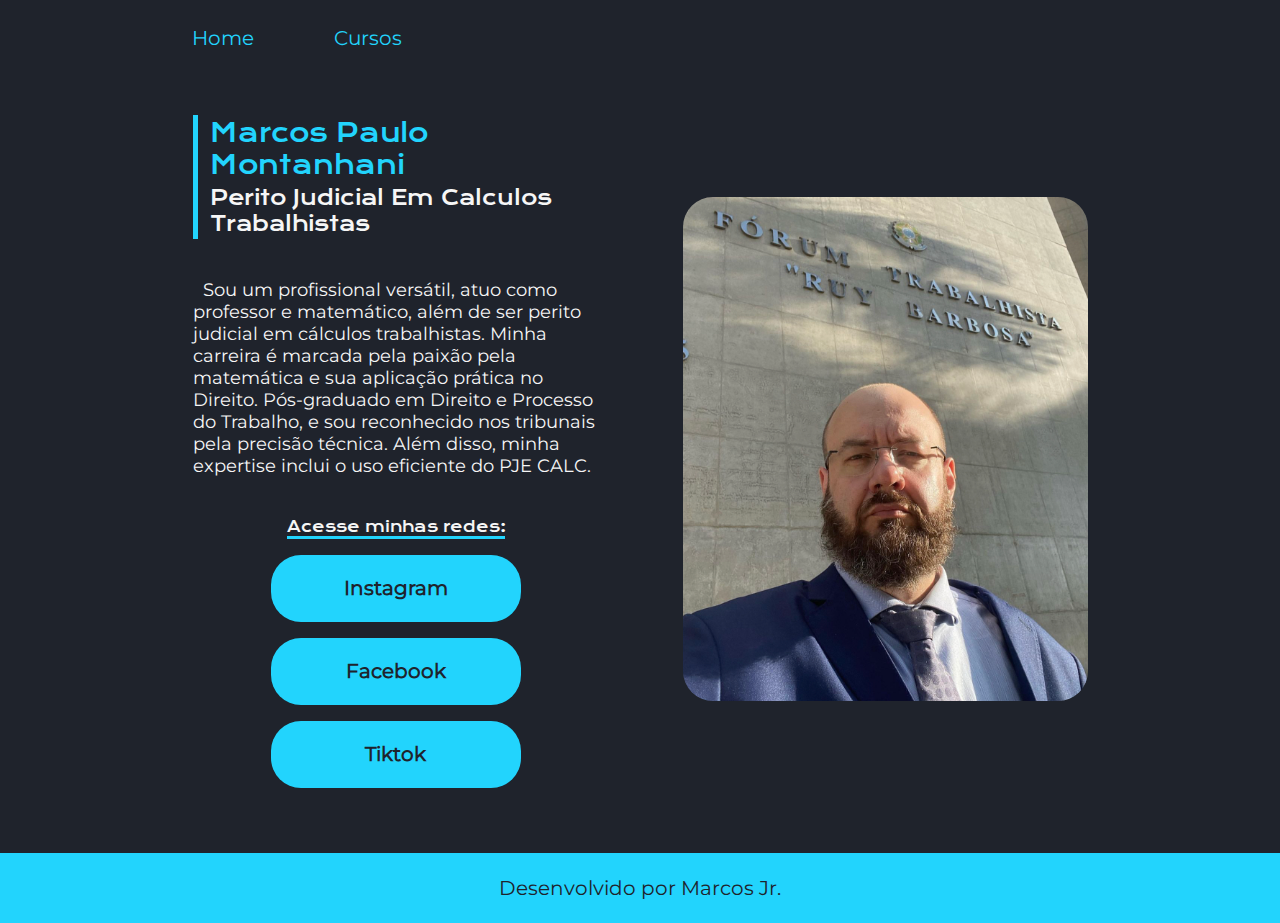
<file: index.html>
<!DOCTYPE html>
<html lang="pt-br">

<head>
    <meta charset="UTF-8">
    <meta http-equiv="X-UA-Compatible" content="IE=edge">
    <meta name="viewport" content="width=device-width, initial-scale=1.0">
    <title>Document 2</title>
    <link rel="stylesheet" href="style.css">
</head>

<body>
    <header class="cabeçalho">
        <nav class="cabeçalho_menu">
            <a class="cabeçalho_menu_link" href="index.html">Home</a> 
            <a class="cabeçalho_menu_link" href="course.html">Cursos</a>
        </nav>
    </header>
    <main class="apresentaçao">
        <section class="apresentaçao_conteudo">
            <div class="apresentaçao_conteudo_subtitulo">
                <h1 class="apresentaçao_conteudo_titulo">Marcos Paulo Montanhani</h1>
                <h2 class="titulo_destaque"> Perito Judicial Em Calculos Trabalhistas </h2>
            </div>
            <p class="apresentaçao_conteudo_paragrafo"> Sou um profissional versátil, atuo como professor e matemático, além de ser perito judicial em cálculos trabalhistas. Minha carreira é marcada pela paixão pela matemática e sua aplicação prática no Direito. Pós-graduado em Direito e Processo do Trabalho, e sou reconhecido nos tribunais pela precisão técnica. Além disso, minha expertise inclui o uso eficiente do PJE CALC.</p>
                <div class="apresentaçao_links">
                        <h3 class="apresentaçao_links_titulo">Acesse minhas redes:</h3>
                        <a class="apresentaçao_links_link" href="https://www.instagram.com/prof.marcos_montanhani?igsh=Nnh3bmR4aHd1cmE5">Instagram</a>
                        <a class="apresentaçao_links_link" href="https://www.facebook.com/marcos.montanhani?mibextid=LQQJ4d">Facebook</a>
                        <a class="apresentaçao_links_link" href="https://www.tiktok.com/@marcosmontanhani?_t=8kZZj0ZevQb&_r=1">Tiktok</a>
                </div>
        </section>
        <div class="imagem">
            <img class='apresentação_imagem'src="imagem do pai.PNG" alt="perito Marcos Montanhani">
        </div>
    </main>
    <footer class="rodapé">
        <a class='rodapé_link'href="https://www.instagram.com/marcosmontanhani?igsh=MXB1ODBremtyZmZodA%3D%3D&utm_source=qr">Desenvolvido por Marcos Jr.</a>
    </footer>
</body>

</html>
</file>
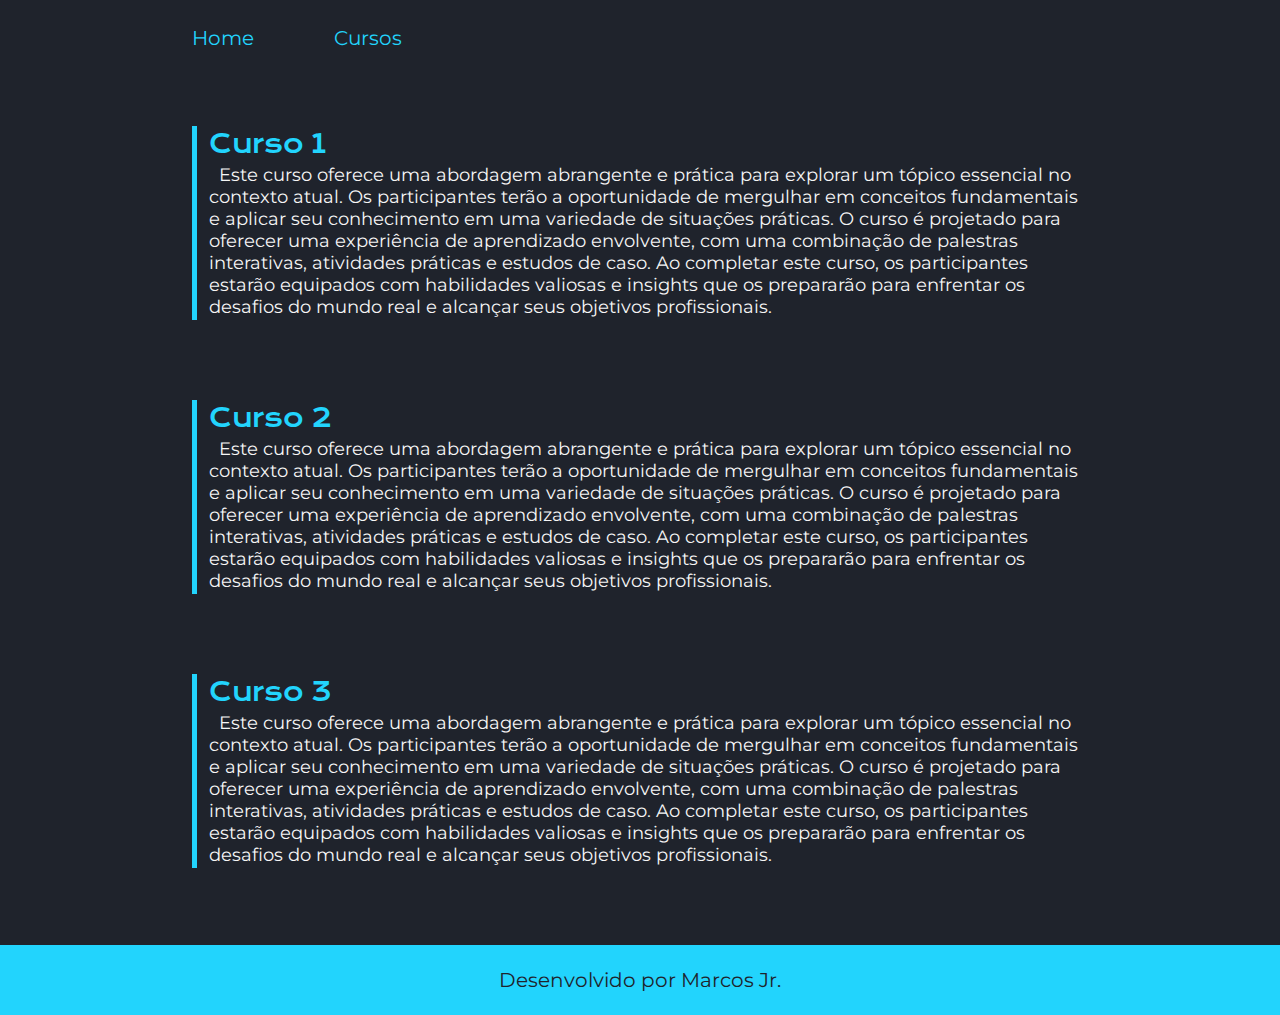
<file: course.html>
<!DOCTYPE html>
<html lang="pt-br">
<head>
    <meta charset="UTF-8">
    <meta name="viewport" content="width=device-width, initial-scale=1.0">
    <title>Cursos</title>
    <link rel="stylesheet" href="style.css">
</head>
<body>
    <header class="cabeçalho">
        <nav class="cabeçalho_menu">
            <a class="cabeçalho_menu_link" href="index.html">Home</a> 
            <a class="cabeçalho_menu_link" href="course.html">Cursos</a>
        </nav>
    </header>

    <main class="apresentaçao_cursos">
        <section class="apresentaçao_conteudo_subtitulo">
            <h1 class="apresentaçao_conteudo_titulo">Curso 1</h1>
            <p class="apresentaçao_conteudo_paragrafo">Este curso oferece uma abordagem abrangente e prática para explorar um tópico essencial no contexto atual. Os participantes terão a oportunidade de mergulhar em conceitos fundamentais e aplicar seu conhecimento em uma variedade de situações práticas. O curso é projetado para oferecer uma experiência de aprendizado envolvente, com uma combinação de palestras interativas, atividades práticas e estudos de caso. Ao completar este curso, os participantes estarão equipados com habilidades valiosas e insights que os prepararão para enfrentar os desafios do mundo real e alcançar seus objetivos profissionais.</p>
        </section>
        <section class="apresentaçao_conteudo_subtitulo">
            <h1 class="apresentaçao_conteudo_titulo">Curso 2</h1>
            <p class="apresentaçao_conteudo_paragrafo">Este curso oferece uma abordagem abrangente e prática para explorar um tópico essencial no contexto atual. Os participantes terão a oportunidade de mergulhar em conceitos fundamentais e aplicar seu conhecimento em uma variedade de situações práticas. O curso é projetado para oferecer uma experiência de aprendizado envolvente, com uma combinação de palestras interativas, atividades práticas e estudos de caso. Ao completar este curso, os participantes estarão equipados com habilidades valiosas e insights que os prepararão para enfrentar os desafios do mundo real e alcançar seus objetivos profissionais.</p>
        </section>
        <section class="apresentaçao_conteudo_subtitulo">
            <h1 class="apresentaçao_conteudo_titulo">Curso 3</h1>
            <p class="apresentaçao_conteudo_paragrafo">Este curso oferece uma abordagem abrangente e prática para explorar um tópico essencial no contexto atual. Os participantes terão a oportunidade de mergulhar em conceitos fundamentais e aplicar seu conhecimento em uma variedade de situações práticas. O curso é projetado para oferecer uma experiência de aprendizado envolvente, com uma combinação de palestras interativas, atividades práticas e estudos de caso. Ao completar este curso, os participantes estarão equipados com habilidades valiosas e insights que os prepararão para enfrentar os desafios do mundo real e alcançar seus objetivos profissionais.</p>
        </section>
    </main>

    <footer class="rodapé">
        <p>Desenvolvido por Marcos Jr.</p>
    </footer>
</body>
</html>
</file>
<file: style.css>
*{
    margin: 0;
    padding:0;
}

@font-face {
    font-family: Krona one;
    src: url('fontes/KronaOne-Regular.ttf') format('truetype');
    font-weight: normal;
    font-style: normal;
}
@font-face {
    font-family: Montserrat;
    src: url('fontes/Montserrat-VariableFont_wght.ttf') format('truetype');
    font-weight: normal;
    font-style: normal;
}


:root{
    --cor-primaria: #1F232C;
    --cor-secundaria: #f6f6f6;
    --cor-terceraria: #22D4FD;

    --fonte-primaria:'Krona one';
    --fonte-secundaria: 'Montserrat';
}

body{
    box-sizing: border-box;
    background-color: var(--cor-primaria);
    color: var(--cor-secundaria);
    
}

.cabeçalho{
    padding: 2% 0 0 15%;
}

.cabeçalho_menu{
    display: flex;
    gap: 80px;
}

.cabeçalho_menu_link{
    font-family: var(--fonte-secundaria),sans-serif;
    font-size: 1.25rem;
    font-weight: 400;
    color:var(--cor-terceraria);
    text-decoration: none;
}

.cabeçalho_menu_link:hover{
    border-bottom: solid 2px var(--cor-terceraria);
}

.apresentaçao{
    padding: 5% 15%;
    display: flex;
    align-items: center;
    justify-content: space-between;
    align-items: center;
    gap: 83px;
}

.apresentaçao_conteudo{
    width: 50%;
    display: flex;
    flex-direction: column;
    gap: 40px;
    padding: 1px;
}

.apresentaçao_conteudo_titulo{
    color: var(--cor-terceraria);
    font-size: 1.56rem;
    font-family: var(--fonte-primaria), sans-serif;
    text-align:left;
    font-weight: 400;
}

.apresentaçao_conteudo_subtitulo{
    border-left: solid 5px var(--cor-terceraria);
    padding-left: 10px;
    display: flex;
    justify-content: space-between;
    flex-direction: column;
}

.apresentaçao_conteudo_subtitulo *{
    margin: 2px;
}

.titulo_destaque {
    font-family: var(--fonte-primaria), sans-serif;
    font-weight: 400;
    font-size: 1.25rem;
}

.apresentaçao_conteudo_paragrafo{
    font-size: 1.125rem;
    font-family: var(--fonte-secundaria), sans-serif;
    text-indent: 10px;
}

.apresentaçao_links{
    display: flex;
    flex-direction: column;
    justify-content: space-between;
    align-items: center;
    box-sizing: border-box;
    gap: 16px;
}

.apresentaçao_links_titulo{
    border-bottom: solid 3px var(--cor-terceraria);
    font-family: var(--fonte-primaria), sans-serif;
    font-size: 0.9375rem;
    font-weight: 400;
}

.apresentaçao_links_link{
    background-color: var(--cor-terceraria);
    border: solid 0px var(--cor-terceraria);
    border-radius: 30px;
    width: 250px;
    text-align: center;
    font-size: 1.25rem;
    font-weight: 600;
    padding: 21.5px 0;
    text-decoration: none;
    color: #1F232C;
    font-family: var(--fonte-secundaria), sans-serif;
}

.apresentaçao_links_link:hover {
    background-color: var(--cor-primaria);
    border: solid 1px var(--cor-secundaria);
    color:var(--cor-secundaria);
    transition: 500ms;
}

.imagem img{
    width:100%;
    border: solid 0px var(--cor-terceraria);
    border-radius: 30px;
}

.imagem{
    width: 50%;
}

.rodapé{
    background-color: var(--cor-terceraria);
    display: flex;
    padding: 23px;
    justify-content: center;
    font-family: var(--fonte-secundaria), sans-serif;
    color: var(--cor-primaria);
    font-size: 1.25rem;
}
 
.rodapé_link:hover{
    border-bottom: solid 2px var(--cor-primaria);
}

.rodapé_link{
    text-decoration: none;
    color:#1F232C;
}



.apresentaçao_cursos{
    display: flex;
    flex-direction: column;
    gap:80px;
    padding: 6% 15%;
}

@media (max-width: 1144px) {
    .cabeçalho{
        padding: 10%;
    }
    .cabeçalho_menu{
        justify-content: center;
    }
    .apresentaçao{
        display: flex;
        flex-direction:column-reverse;
        padding: 5% 10%;
    }
    .apresentaçao_conteudo{
        justify-content: center;
        width: auto;
    }
    .imagem{
        display:flex;
        width: 65%;
    }
    .apresentaçao_links{
        justify-content: flex-start;
    }
  }
</file>
